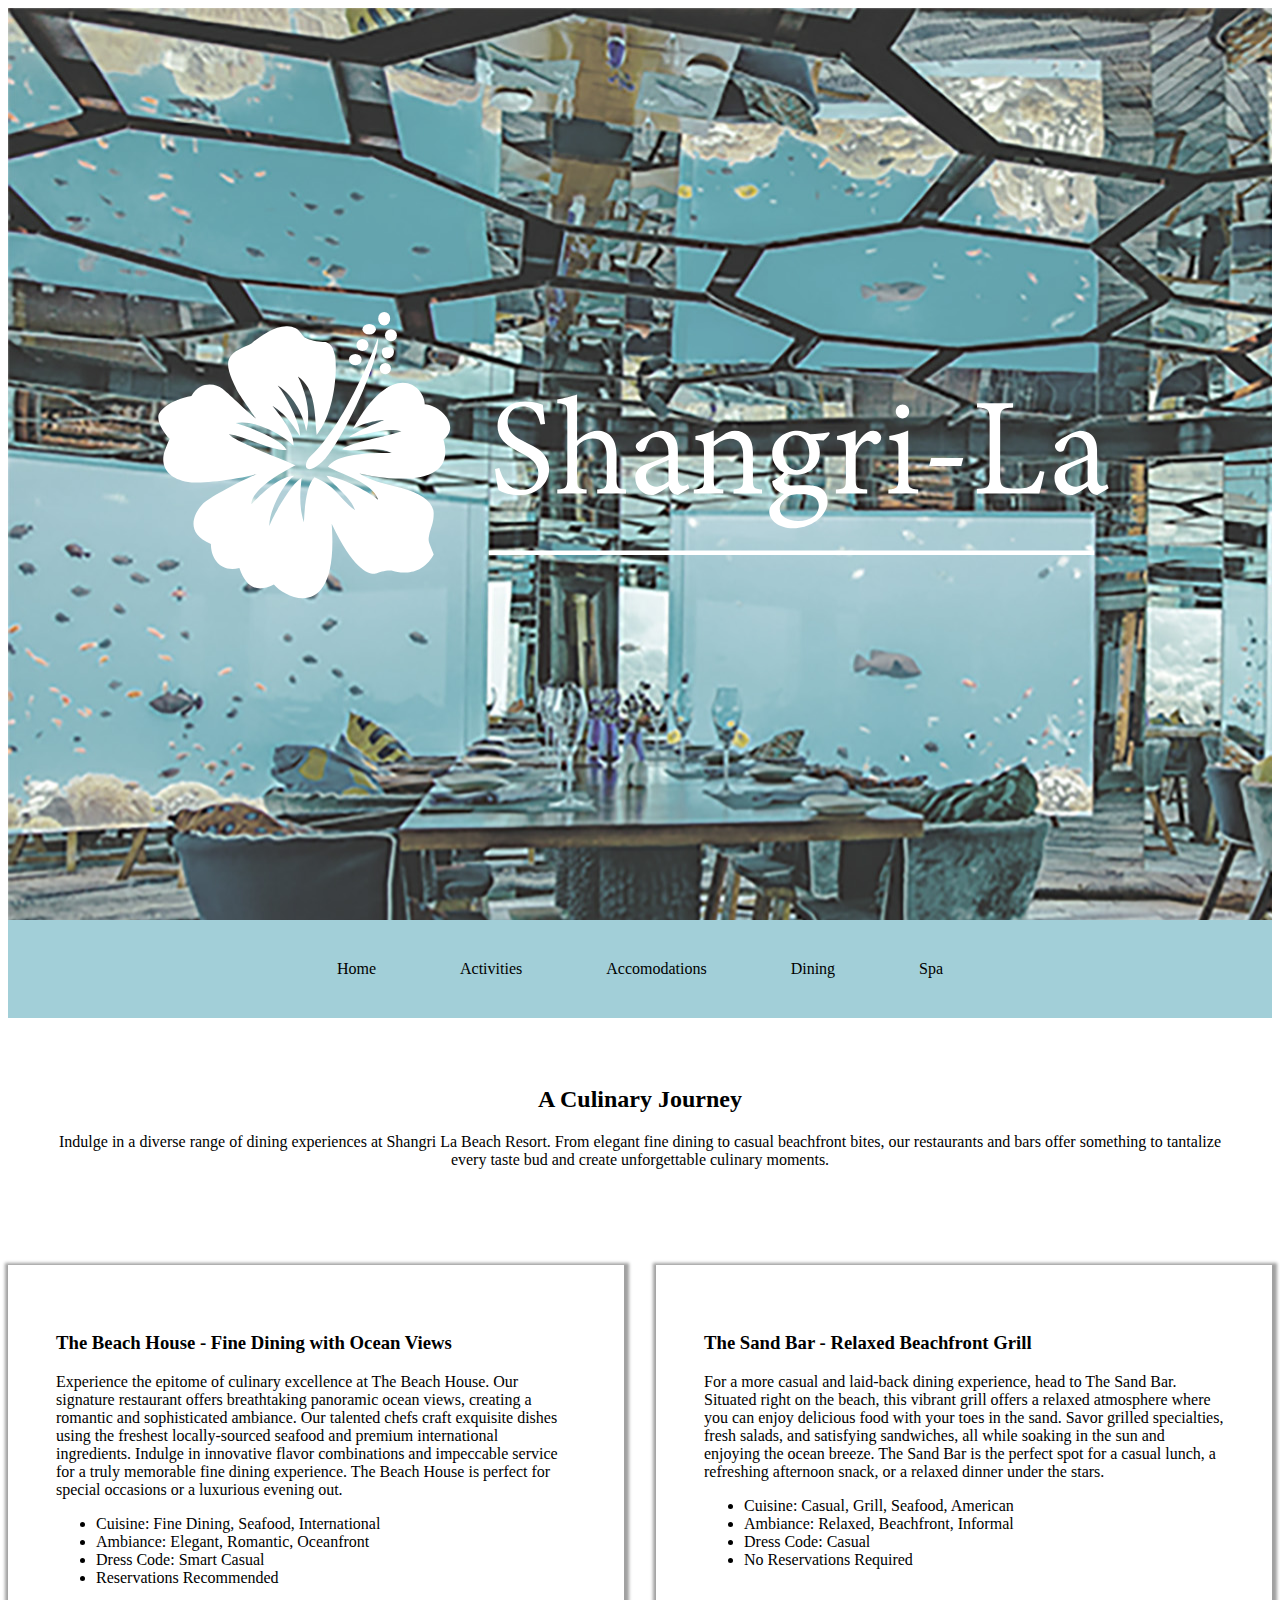
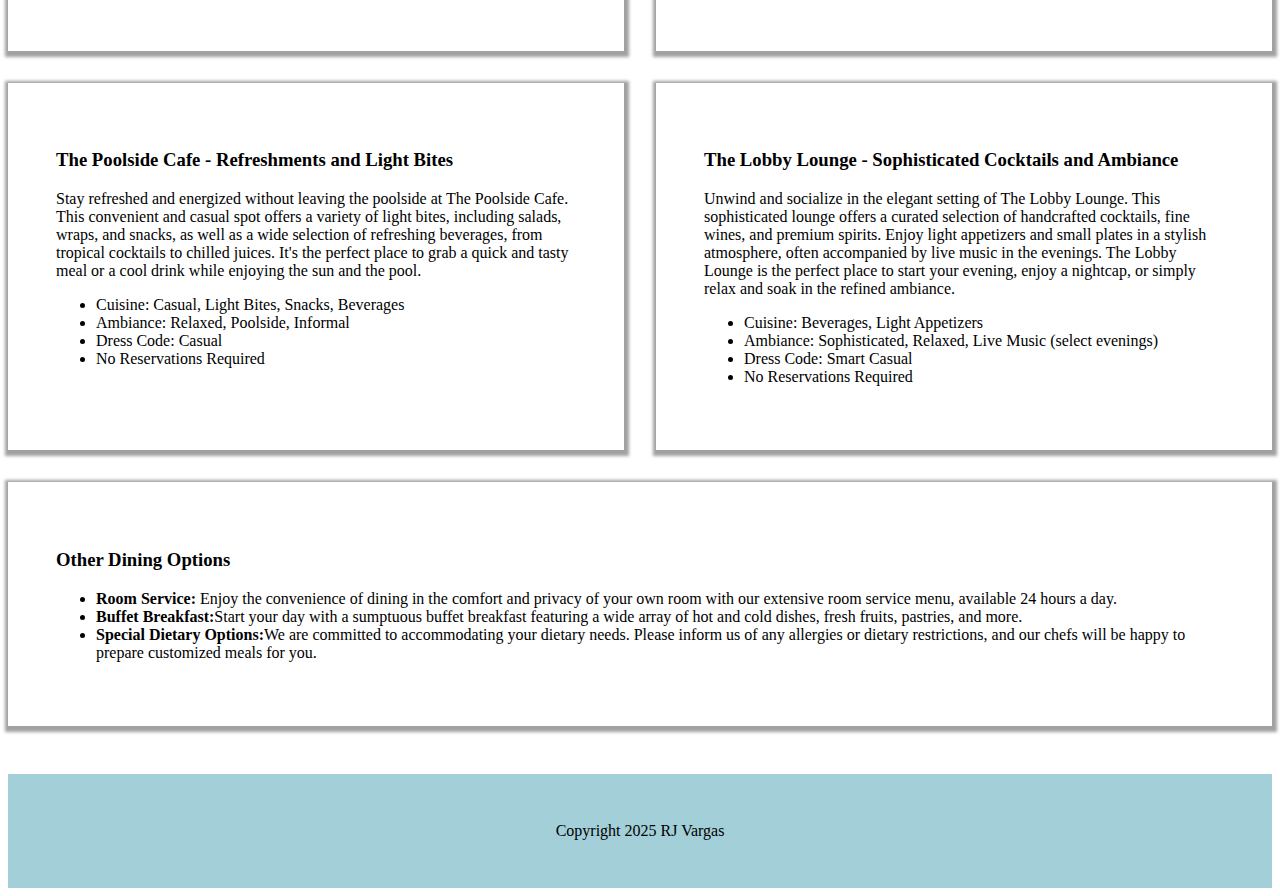
<file: Dining/amen.html>
<html lang="en">
<head>
    <meta charset="UTF-8">
    <meta name="viewport" content="width=device-width, initial-scale=1.0">
    <link rel="stylesheet" href="amen.css">
    <title>Shangri-La Amenities Page</title>
</head>
<body>
    <header id="header.container">
        <div id="hero">
            <h1><img src="/images/logo (1).svg" alt="Shangri-La" id="logo"></h1>
        
        </div>

        <button id="toggle">&#9776</button>

      
        <nav id="navigation">
            <ul>
                <li><a href="/index.html">Home</a></li>

                <li><a href="/Activities/Activities.html">Activities</a></li>

                <li><a href="/Accomodation/accom.html">Accomodations</a></li>

                <li><a href="/Dining/amen.html"> Dining </a></li>

                <li><a href="/Spa/spa.html"> Spa </a></li>
            </ul>
        </nav>
    
    </header>

    <main>
        <section id="top">
            <h2>A Culinary Journey </h2>
            <p>Indulge in a diverse range of dining experiences at Shangri La Beach Resort. From elegant fine dining to casual beachfront bites, our restaurants and bars offer something to tantalize every taste bud and create unforgettable culinary moments.</p>
        </section>

        <Section id="beach-house">
            <h3>The Beach House - Fine Dining with Ocean Views</h3>

            <p>Experience the epitome of culinary excellence at The Beach House. Our signature restaurant offers breathtaking panoramic ocean views, creating a romantic and sophisticated ambiance. Our talented chefs craft exquisite dishes using the freshest locally-sourced seafood and premium international ingredients. Indulge in innovative flavor combinations and impeccable service for a truly memorable fine dining experience. The Beach House is perfect for special occasions or a luxurious evening out.</p>

            <ul>
                <li>Cuisine: Fine Dining, Seafood, International</li>

                <li>Ambiance: Elegant, Romantic, Oceanfront</li>

                <li>Dress Code: Smart Casual</li>

                <li>Reservations Recommended</li>
            </ul>

        </Section>

        <section id="sand-bar">
            <h3>The Sand Bar - Relaxed Beachfront Grill</h3>
            <p>For a more casual and laid-back dining experience, head to The Sand Bar. Situated right on the beach, this vibrant grill offers a relaxed atmosphere where you can enjoy delicious food with your toes in the sand. Savor grilled specialties, fresh salads, and satisfying sandwiches, all while soaking in the sun and enjoying the ocean breeze. The Sand Bar is the perfect spot for a casual lunch, a refreshing afternoon snack, or a relaxed dinner under the stars.</p>

            <ul>
                <li>Cuisine: Casual, Grill, Seafood, American</li>

                <li>Ambiance: Relaxed, Beachfront, Informal</li>

                <li>Dress Code: Casual</li>

                <li>No Reservations Required</li>
            </ul>

        </section>

        <section id="poolside">
            <h3>The Poolside Cafe - Refreshments and Light Bites</h3>
            <p>Stay refreshed and energized without leaving the poolside at The Poolside Cafe. This convenient and casual spot offers a variety of light bites, including salads, wraps, and snacks, as well as a wide selection of refreshing beverages, from tropical cocktails to chilled juices. It's the perfect place to grab a quick and tasty meal or a cool drink while enjoying the sun and the pool.</p>
            <ul>
                <li>Cuisine: Casual, Light Bites, Snacks, Beverages</li>
                <li>Ambiance: Relaxed, Poolside, Informal</li>
                <li>Dress Code: Casual</li>
                <li>No Reservations Required</li>
            </ul>

        </section>

        <section id="lobby">
            <h3>The Lobby Lounge - Sophisticated Cocktails and Ambiance</h3>
            <p>Unwind and socialize in the elegant setting of The Lobby Lounge. This sophisticated lounge offers a curated selection of handcrafted cocktails, fine wines, and premium spirits. Enjoy light appetizers and small plates in a stylish atmosphere, often accompanied by live music in the evenings. The Lobby Lounge is the perfect place to start your evening, enjoy a nightcap, or simply relax and soak in the refined ambiance.</p>
            <ul>
                <li>Cuisine: Beverages, Light Appetizers</li>
                <li>Ambiance: Sophisticated, Relaxed, Live Music (select evenings)</li>
                <li>Dress Code: Smart Casual</li>
                <li>No Reservations Required</li>
            </ul>

        </section>

        <section id="other">
            <h3>Other Dining Options</h3>
            <ul>
                <li><b>Room Service:</b> Enjoy the convenience of dining in the comfort and privacy of your own room with our extensive room service menu, available 24 hours a day.</li>

                <li><b>Buffet Breakfast:</b>Start your day with a sumptuous buffet breakfast featuring a wide array of hot and cold dishes, fresh fruits, pastries, and more.</li>

                <li><b>Special Dietary Options:</b>We are committed to accommodating your dietary needs. Please inform us of any allergies or dietary restrictions, and our chefs will be happy to prepare customized meals for you. </li>
            </ul>
        </section>
    </main>

    <footer>Copyright 2025 RJ Vargas</footer>


    <script src="amen.js"></script>
</body>
</html>
</file>
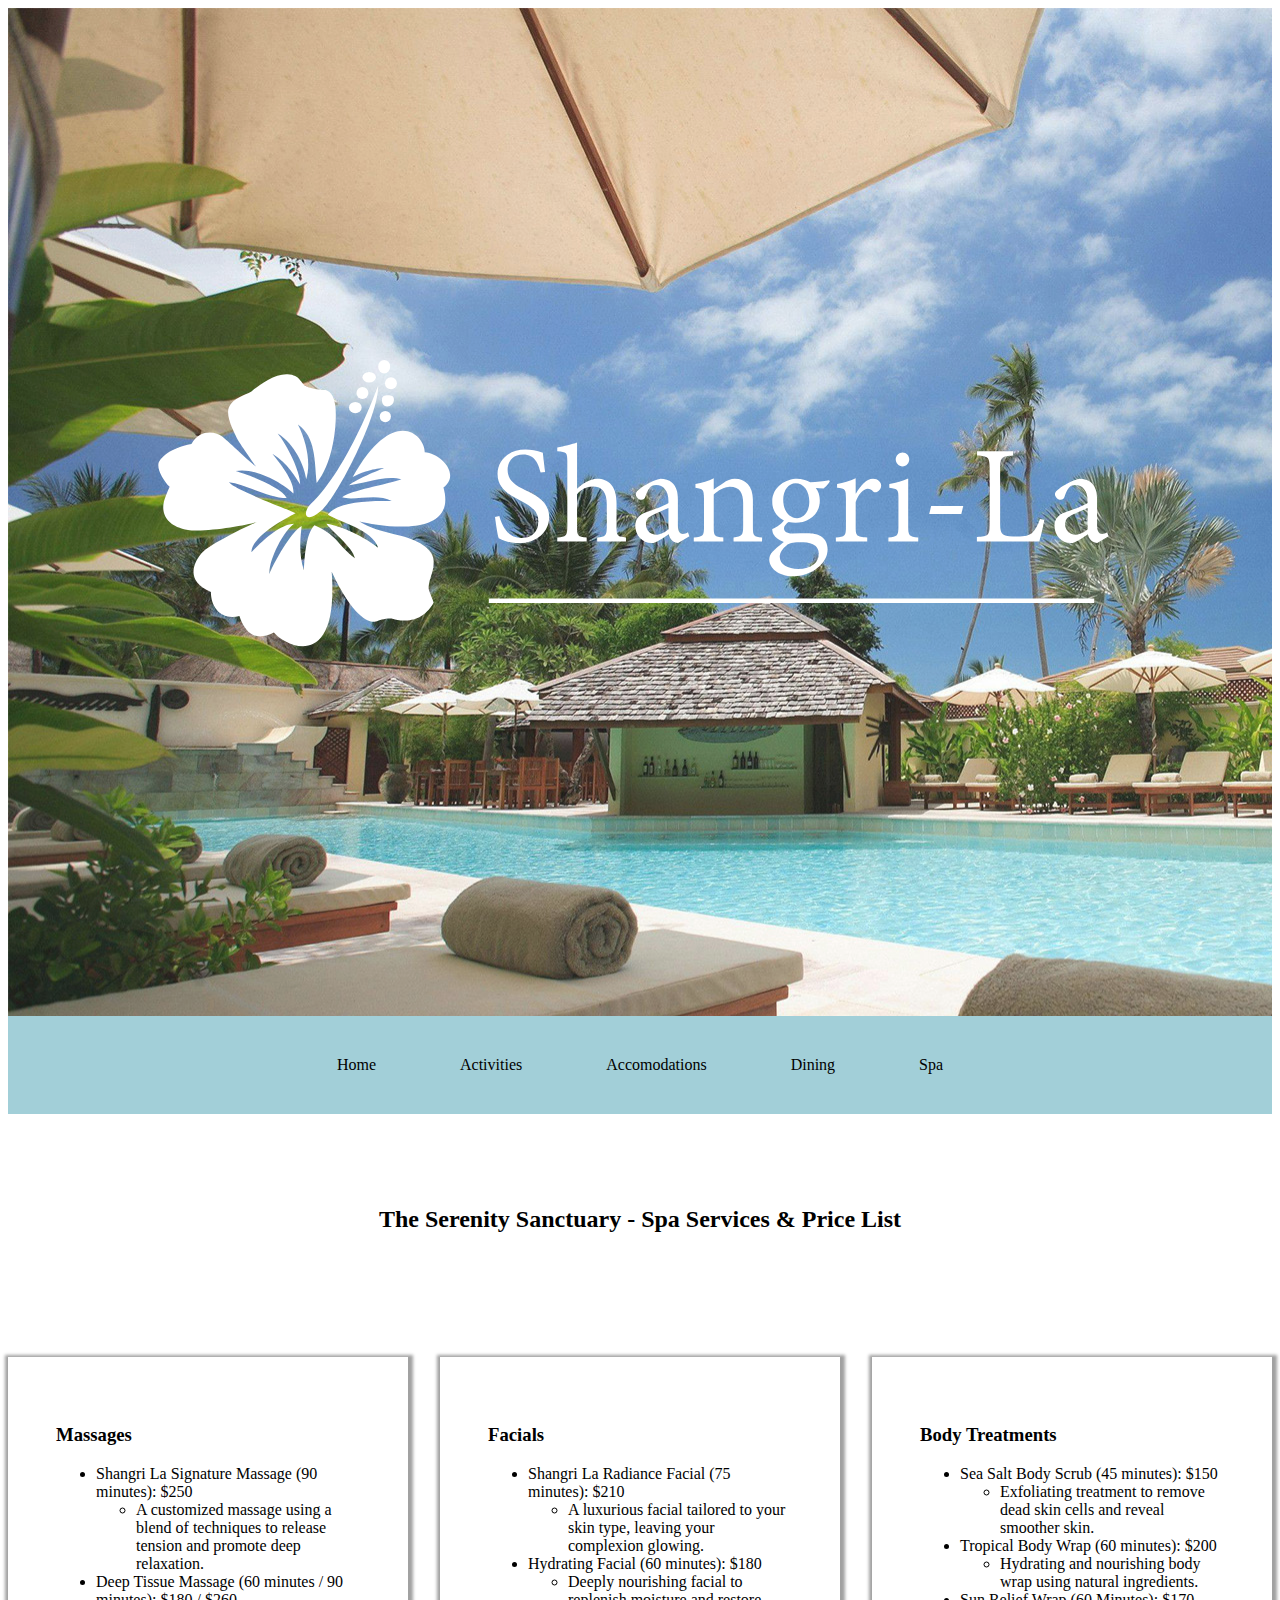
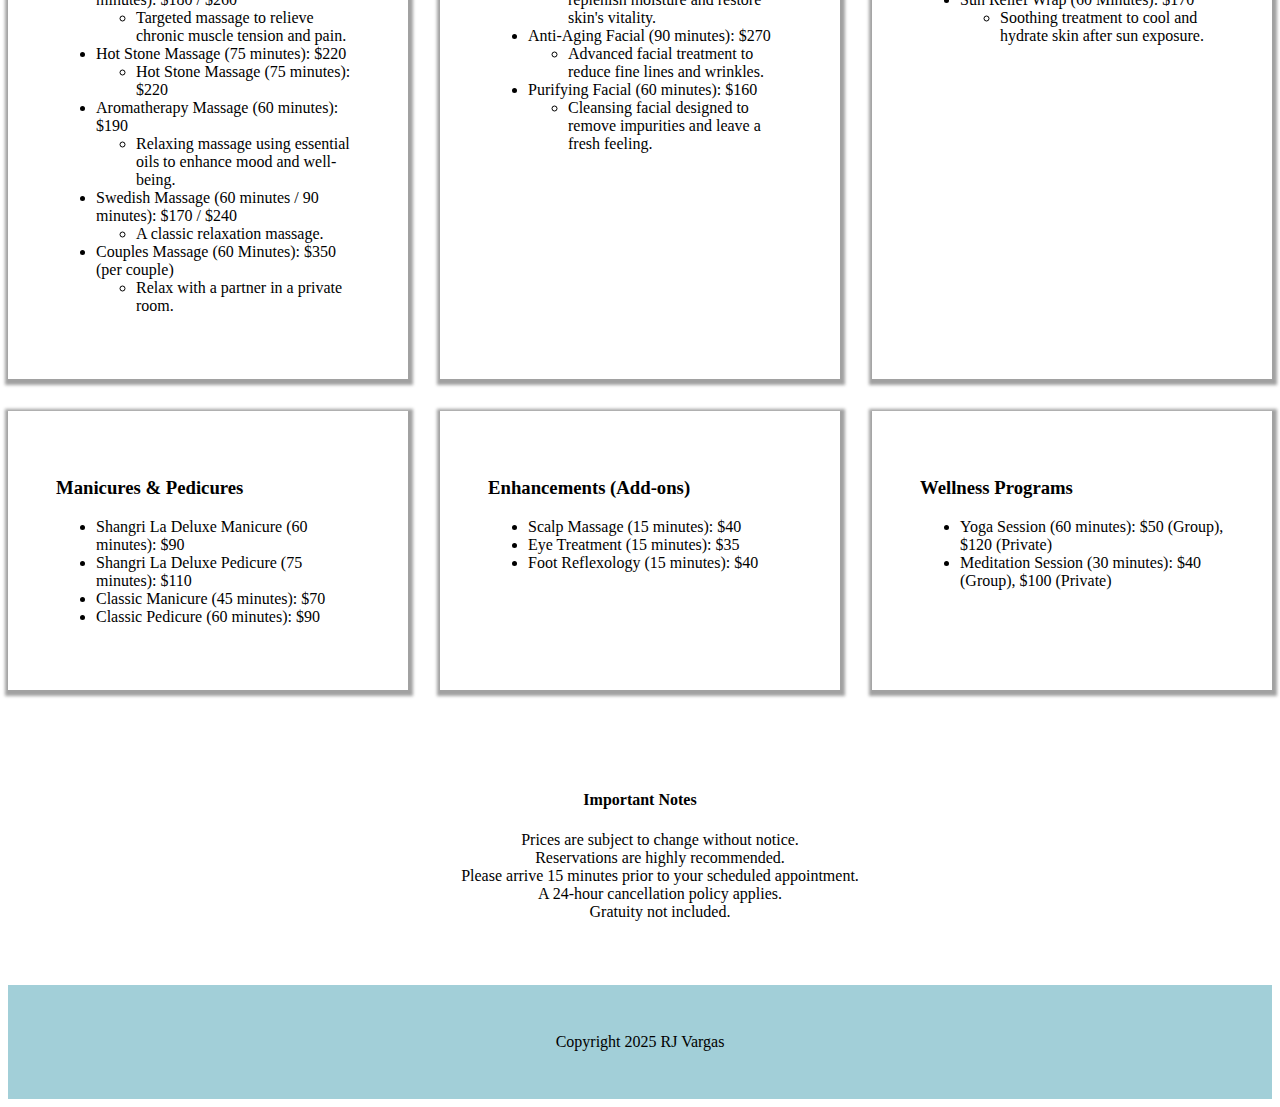
<file: Spa/spa.html>
<html lang="en">
<head>
    <meta charset="UTF-8">
    <meta name="viewport" content="width=device-width, initial-scale=1.0">
    <link rel="stylesheet" href="spa.css" >
    <title>Shangri-La Spa Page</title>
</head>
<body>

    

    <header id="header.container">
        <div id="hero">
            <h1><img src="/images/logo (1).svg" alt="Shangri-La" id="logo"></h1>

        </div>

        <button id="toggle">&#9776</button>

      
        <nav id="navigation">
            <ul>
                <li><a href="/index.html">Home</a></li>

                <li><a href="/Activities/Activities.html">Activities</a></li>

                <li><a href="/Accomodation/accom.html">Accomodations</a></li>

                <li><a href="/Dining/amen.html"> Dining </a></li>

                <li><a href="/Spa/spa.html"> Spa </a></li>
            </ul>
        </nav>

    
    
    </header>

    <main>
        <h2> The Serenity Sanctuary - Spa Services & Price List </h2>

        <section id="massages">
            <h3>Massages</h3>
            <ul>

                <li>Shangri La Signature Massage (90 minutes): $250
                    <ul><li>A customized massage using a blend of techniques to release tension and promote deep relaxation.</li></ul>
                </li>

                <li>Deep Tissue Massage (60 minutes / 90 minutes): $180 / $260
                    <ul><li>Targeted massage to relieve chronic muscle tension and pain.</li></ul>
                </li>

                <li>Hot Stone Massage (75 minutes): $220
                    <ul><li>Hot Stone Massage (75 minutes): $220</li></ul>
                </li>

                <li>Aromatherapy Massage (60 minutes): $190
                    <ul><li>Relaxing massage using essential oils to enhance mood and well-being.</li></ul>
                </li>

                <li>Swedish Massage (60 minutes / 90 minutes): $170 / $240
                    <ul><li>A classic relaxation massage.</li></ul>
                </li>
                <li>Couples Massage (60 Minutes): $350 (per couple)
                    <ul><li>Relax with a partner in a private room.</li></ul>
                </li>
               
            </ul>
        </section>

        <section id="facials">
            <h3>Facials</h3>
            <ul>
                
                <li>Shangri La Radiance Facial (75 minutes): $210
                    <ul><li>A luxurious facial tailored to your skin type, leaving your complexion glowing.</li></ul>
                </li>

                <li>Hydrating Facial (60 minutes): $180
                    <ul><li>Deeply nourishing facial to replenish moisture and restore skin's vitality.</li></ul>
                </li>
                <li>Anti-Aging Facial (90 minutes): $270
                    <ul><li>Advanced facial treatment to reduce fine lines and wrinkles.</li></ul>
                </li>

                <li>Purifying Facial (60 minutes): $160
                    <ul><li>Cleansing facial designed to remove impurities and leave a fresh feeling.</li></ul>
                </li>
           
            </ul>
        </section>

        <section id="body-treatment">
            <h3>Body Treatments</h3>
            <ul>
                
                <li>Sea Salt Body Scrub (45 minutes): $150
                    <ul><li>Exfoliating treatment to remove dead skin cells and reveal smoother skin.</li></ul>
                </li>

                <li>Tropical Body Wrap (60 minutes): $200
                    <ul><li>Hydrating and nourishing body wrap using natural ingredients.</li></ul>
                </li>

                <li>Sun Relief Wrap (60 Minutes): $170
                    <ul><li>Soothing treatment to cool and hydrate skin after sun exposure.</li></ul>
                </li>
        
            </ul>
        </section>

        <section id="manicure">
            <h3>Manicures & Pedicures</h3>
            <ul>
                <li>Shangri La Deluxe Manicure (60 minutes): $90</li>
                <li>Shangri La Deluxe Pedicure (75 minutes): $110</li>
                <li>Classic Manicure (45 minutes): $70</li>
                <li>Classic Pedicure (60 minutes): $90</li>
            </ul>
        </section>

        <section id="add-on">
            <h3> Enhancements (Add-ons)</h3>
            <ul>
                <li>Scalp Massage (15 minutes): $40</li>
                <li>Eye Treatment (15 minutes): $35</li>
                <li>Foot Reflexology (15 minutes): $40</li>
            </ul>
        </section>

        <section id="wellness">
            <h3>Wellness Programs</h3>
            <ul>
                <li>Yoga Session (60 minutes): $50 (Group), $120 (Private)</li>
                <li>Meditation Session (30 minutes): $40 (Group), $100 (Private)</li>
            
            </ul>
        </section>

       <aside id="notes">
            <h4>Important Notes</h4>
            <ul>
                <li>Prices are subject to change without notice.</li>
                <li>Reservations are highly recommended.</li>
                <li>Please arrive 15 minutes prior to your scheduled appointment.</li>
                <li>A 24-hour cancellation policy applies.</li>
                <li>Gratuity not included.</li>
            </ul>

       </aside>

    </main>

    <footer>Copyright 2025 RJ Vargas</footer>

    <script src="spa.js"></script>
</body>
</html>
</file>
<file: Dining/amen.css>
* {
    box-sizing: border-box;
}

/* ---------header-------------*/

Header {
    text-align: center;

}

header #hero {
    padding: 8em;
    background-image: url(/images/photos/dining\ iphone.jpg);
    display: flex;
    justify-content: center;
}

#logo {
    width: 500px;
}

header li {
    list-style: none;
}

#toggle {
    display: none;
}
 
/*--------- Navigation------------*/
nav {
   
   
}

nav ul {
    list-style: none;
    padding-left: 0;
    margin: 0 auto;
    
}

nav ul li {
    background-color: rgb(162, 207, 216);
    border: 1px solid rgb(95, 124, 130);
    padding: 1.5em;
   
    
    
}

nav li a {
    text-decoration: none;
    color: black;
      
}

nav li a:hover {
    color: white;
    font-size: 2em;

}

/*----------Main----------*/

main {
    display: grid;
    gap: 3em;
    
}

section {
    padding: 3em;
    box-shadow: 1px 2px 3px 4px rgba(20, 20, 20, 0.4);
}

/* ----section -----*/

#top {
    
    text-align: center;
    box-shadow: none;
}

#beach-house {
    
}

#sand-bar {
   
}

#poolside {
   
}

#lobby {
   
}

#other {
    
}

/* -------Footer--------*/

footer {
    background-color: rgb(162, 207, 216);
    padding: 3em;
    margin: 0 auto;
    text-align: center;
    color: black;
    margin-top: 3em;

}


/* -----Mediia Quarries ------*/

@media screen and (max-width: 768px) {
    header {
        flex-direction: column;
       text-align: center;
    }

    main {
        display: grid;
        grid-template-columns: 1fr;
        gap: 2em;
    }

    nav {
        display: none;
        position: absolute;
        width: 100%;
      
    }

    nav.active {
        display: block;
    }

    #toggle {
        background-color:rgb(162, 207, 216);  
        width: 100%;
        padding: 3em;
        display: block;
       
    }

 

}

@media screen and (min-width: 768px) {
    header {
     text-align: center;
    }

    header #hero {
        background-image: url(/images/photos/dining\ ipad.jpg);
        padding: 13em;
    }

    #logo {
        width: 700px;
    }
 
    nav ul {
     background-color:rgb(162, 207, 216) ;
     
    }
 
     nav ul li {
         display: inline-block;
         border: none;
         margin: 1em;
     }
 
     main {
         display: grid;
         grid-template-columns: 1fr 1fr; 
         gap: 2em;
 
     }
 
     :first-child {
         grid-column: span 2;
     }

     :last-child {
        grid-column: span 2;

    }
 
 }


@media screen and (min-width: 1000px) {
   header {
    text-align: center;
   }

   header #hero {
    background-image: url(/images/photos/dining\ full.jpg);
    padding: 17em;
   }

   #logo {
    width: 1000px;
   }

   nav ul {
    background-color:rgb(162, 207, 216) ;
    
   }

    nav ul li {
        display: inline-block;
        border: none;
        margin: 1em;
    }

    main {
        display: grid;
        grid-template-columns: 1fr 1fr; 
        gap: 2em;

    }

    :first-child {
        grid-column: span 2;
    }

    :last-child {
        grid-column: span 2;

    }

}
</file>
<file: Spa/spa.css>
Header {
    
}

header #hero {
    padding: 4em;
    background-image: url(/images/photos/Spa\ iphone.jpg);
    opacity: 90%;
    display: flex;
    justify-content: center;

}

#logo {
    width: 500px;
}

header li {
    list-style: none;
}

#toggle {
    display: none;
}

 
/*--------- Navigation------------*/




nav ul {
    list-style: none;
    padding-left: 0;
    margin: 0 auto;
    
}

nav ul li {
    background-color: rgb(162, 207, 216);
    border: 1px solid rgb(95, 124, 130);
    padding: 1.5em;
   
    
    
}

nav li a {
    text-decoration: none;
    color: black;
      
}

nav li a:hover {
    color: white;
    font-size: 150%;
}



/* --------main ---------- */

main {
    display: grid;
    gap: 3em;
    
}

section {
    padding: 3em;
    box-shadow: 1px 2px 3px 4px rgba(20, 20, 20, 0.4);
}

h2 {
    text-align: center;
    padding: 3em;
}

/*------Sections --------*/

#massages {
   
}

#facials {
    
}

#body-treatment {
    
}

#manicure {
    
}

#add-on {
   
}

#wellness {
   
}

#notes {
    text-align: center;
    padding: 3em;

}

#notes li {
    list-style: none;
}

footer {
    background-color: rgb(162, 207, 216);
    padding: 3em;
    margin: 0 auto;
    text-align: center;
    color: black;

}



/*-----Media Quarries ------ */

@media screen and (max-width: 768px) {
    header {
        flex-direction: column;
       text-align: center;
    }

    main {
        display: grid;
        grid-template-columns: 1fr;
        gap: 2em;
    }

    nav {
        display: none;
        position: absolute;
        width: 100%;
      
    }

    nav.active {
        display: block;
    }

    #toggle {
        background-color: 668ca1 ;  
        width: 100%;
        padding: 3em;
        display: block;
       
    }

 

}

@media screen and (min-width: 768px) {
    header {
     text-align: center;
    }

    header #hero {
        padding: 11em;
        background-image: url(/images/photos/Spa\ ipad.jpg);
    }

    #logo {
        width: 700px;
    }
 
    nav ul {
     background-color:rgb(162, 207, 216) ;
     
    }
 
     nav ul li {
         display: inline-block;
         border: none;
         margin: 1em;
         
     }
 
     main {
         display: grid;
         grid-template-columns: 1fr 1fr; 
         gap: 2em;
 
     }
 
     :first-child {
         grid-column: span 2;
     }

     :last-child {
        grid-column: span 2;

    }
 
 }


@media screen and (min-width: 1000px) {
   header {
    text-align: center;
   }

   header #hero {
    padding: 20em;
    background-image: url(/images/photos/Spa\ full.jpg);
   }

   #logo {
    width: 1000px;
   }

   nav ul {
    background-color:rgb(162, 207, 216) ;
    
   }

    nav ul li {
        display: inline-block;
        border: none;
        margin: 1em;
    }

    main {
        display: grid;
        grid-template-columns: 1fr 1fr 1fr; 
        gap: 2em;

    }

    :first-child {
        grid-column: span 3;
        
    }

    :last-child {
        grid-column: span 3;

    }

}
</file>
